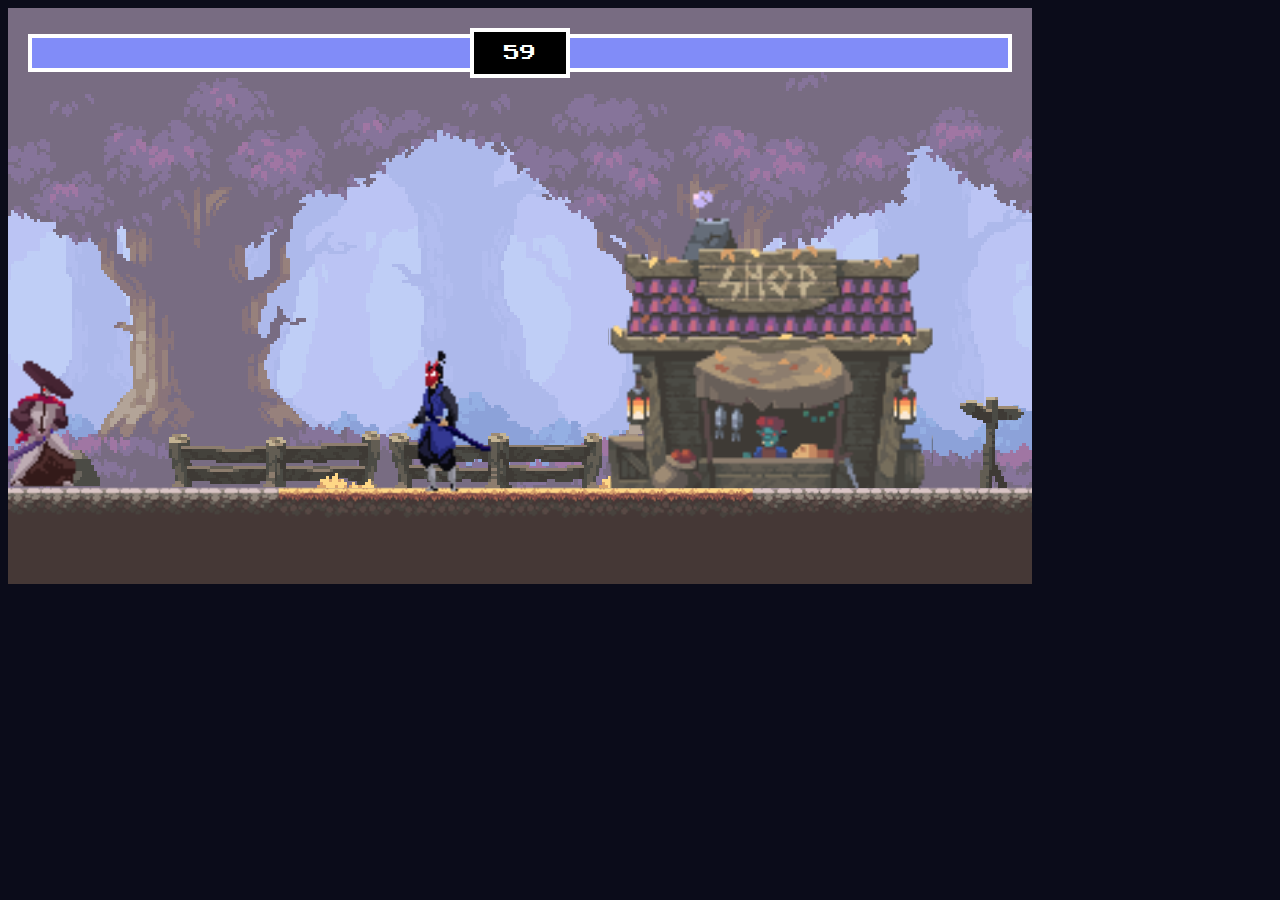
<file: Fighting Game/HTML Fighting Game/index.html>
<head>
  <link rel="preconnect" href="https://fonts.googleapis.com" />
  <link rel="preconnect" href="https://fonts.gstatic.com" crossorigin />
  <link
    href="https://fonts.googleapis.com/css2?family=Press+Start+2P&display=swap"
    rel="stylesheet"
  />
  <style>
    * {
      box-sizing: border-box;
      font-family: "Press Start 2P", cursive;
    }
  </style>
</head>
<body style="background-color: #0b0c1a;">
  <!-- Canvas div -->
  <div style="position: relative; display: inline-block">
    <!-- UI div -->
    <div
      style="
        position: absolute;
        display: flex;
        width: 100%;
        align-items: center;
        padding: 20px;
      "
    >
      <!-- Player Health -->
      <div
        style="
          position: relative;
          width: 100%;
          display: flex;
          justify-content: flex-end;
          border-top: 4px solid white;
          border-left: 4px solid white;
          border-bottom: 4px solid white;
        "
      >
        <div style="background-color: red; height: 30px; width: 100%"></div>
        <div
          id="playerHealth"
          style="
            position: absolute;
            background: #818cf8;
            top: 0;
            right: 0;
            bottom: 0;
            width: 100%;
          "
        ></div>
      </div>

      <!-- Timer -->
      <div
        id="timer"
        style="
          background-color: black;
          width: 100px;
          height: 50px;
          flex-shrink: 0;
          display: flex;
          align-items: center;
          justify-content: center;
          color: white;
          border: 4px solid white;
        "
      >
        10
      </div>
      <!-- Enemy Health -->
      <div
        style="
          position: relative;
          width: 100%;
          border-top: 4px solid white;
          border-bottom: 4px solid white;
          border-right: 4px solid white;
        "
      >
        <div style="background-color: red; height: 30px"></div>
        <div
          id="enemyHealth"
          style="
            position: absolute;
            background: #818cf8;
            top: 0;
            right: 0;
            bottom: 0;
            left: 0;
          "
        ></div>
      </div>
      <div></div>
    </div>
    <div
      id="displayText"
      style="
        position: absolute;
        color: white;
        align-items: center;
        justify-content: center;
        top: 0;
        right: 0;
        bottom: 0;
        left: 0;
        display: none;
      "
    >
      Tie
    </div>
    <canvas></canvas>
  </div>

  <script
    src="https://cdnjs.cloudflare.com/ajax/libs/gsap/3.9.1/gsap.min.js"
    integrity="sha512-H6cPm97FAsgIKmlBA4s774vqoN24V5gSQL4yBTDOY2su2DeXZVhQPxFK4P6GPdnZqM9fg1G3cMv5wD7e6cFLZQ=="
    crossorigin="anonymous"
    referrerpolicy="no-referrer"
  ></script>
  <script src="js/utils.js"></script>
  <script src="js/classes.js"></script>
  <script src="index.js"></script>
</body>
</file>
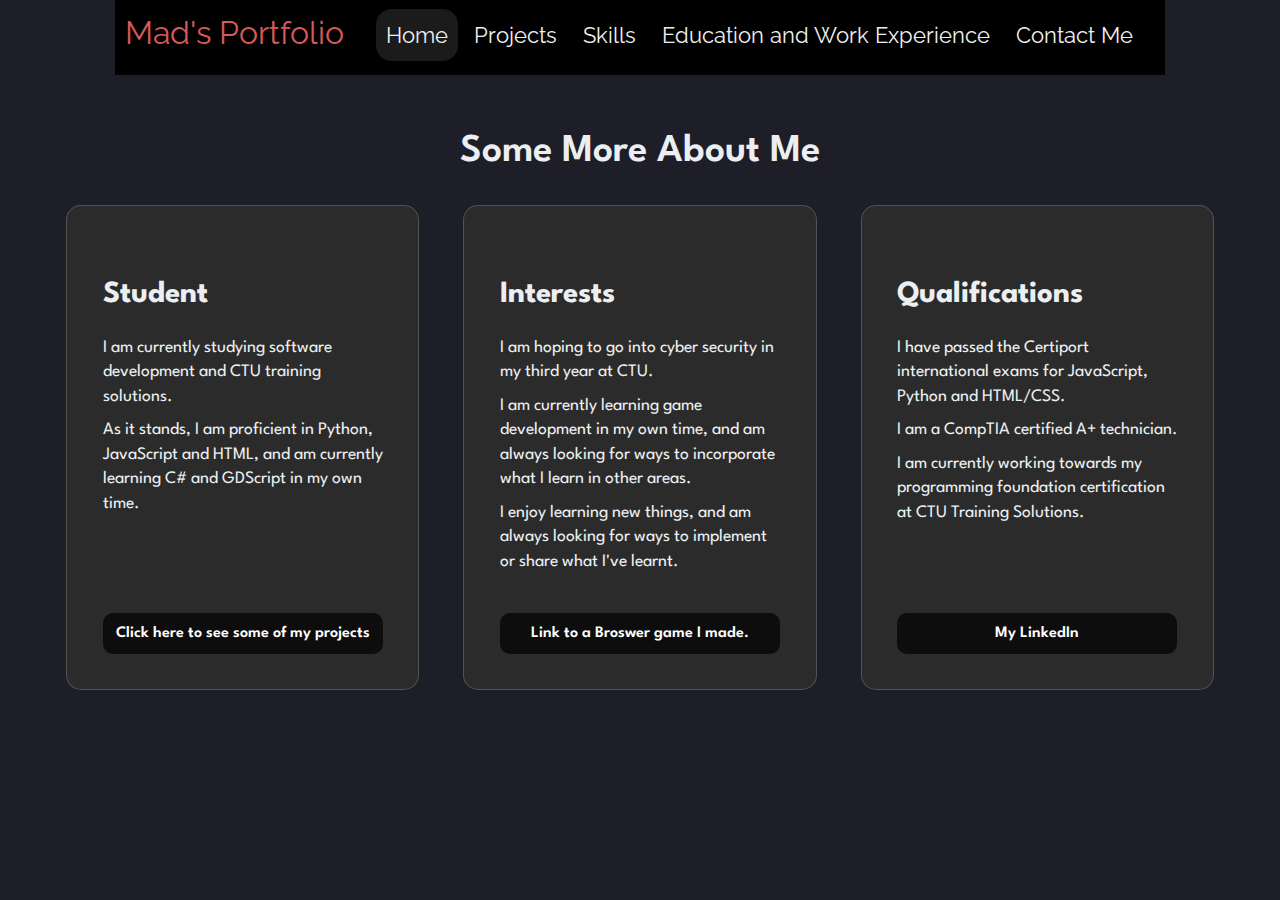
<file: Mad's Portfolio/root/home.html>
<!DOCTYPE html>
<html lang="en">

<head>
    <meta charset="UTF-8">
    <meta name="viewport" content="width=device-width, initial-scale=1.0">
    <title>Template</title>
        <link rel="stylesheet" href="..\Template\Template.css">
        <link rel="stylesheet" href="..\backend\CSS\home.css">
        <script defer src="..\backend\JavaScript\home.js"></script>
</head>

<body>
    <article id="navbar">
        <nav>
            <input type="checkbox" id="nav-check">
            <div class="nav-header">
                <div class="nav-title">
                    Mad's Portfolio
                </div>
            </div>
            <div class="nav-btn">
                <label for="nav-check">
                    <span></span>
                    <span></span>
                    <span></span>
                </label>
            </div>

            <div class="nav-links">
                <a href="..\root\home.html" class="active">Home</a>
                <a href="..\root\projects.html">Projects</a>
                <a href="..\root\skills.html">Skills</a>
                <a href="..\root\educationandwork.html">Education and Work Experience</a>
                <a href="..\root\contactme.html">Contact Me</a>
            </div>
        </nav>
    </article>
    <main class="main flow">
        <h1 class="main__heading">Some More About Me</h1>
        <div class="main__cards cards">
            <div class="cards__inner">
                <div class="cards__card card">
                    <h2 class="card__heading"><br></h2>
                    <p class="card__price">Student</p>
                    <ul role="list" class="card__bullets flow">
                        <li>I am currently studying software development and CTU training solutions.</li>
                        <li>As it stands, I am proficient in Python, JavaScript and HTML, and am currently learning C# and GDScript in my own time.</li>
                    </ul>
                    <a href="..\root\projects.html" class="card__cta cta">Click here to see some of my projects</a>
                </div>

                <div class="cards__card card">
                    <h2 class="card__heading"><br></h2>
                    <p class="card__price">Interests</p>
                    <ul role="list" class="card__bullets flow">
                        <li>I am hoping to go into cyber security in my third year at CTU.</li>
                        <li>I am currently learning game development in my own time, and am always looking for ways to incorporate what I learn in other areas.</li>
                        <li>I enjoy learning new things, and am always looking for ways to implement or share what I've learnt.</li>
                    </ul>
                    <a href="https://github.com/MadManJosh/MadsProjectsPublic/tree/main/Fighting%20Game/HTML%20Fighting%20Game" class="card__cta cta">Link to a Broswer game I made.</a>
                </div>

                <div class="cards__card card">
                    <h2 class="card__heading"><br></h2>
                    <p class="card__price">Qualifications</p>
                    <ul role="list" class="card__bullets flow">
                        <li>I have passed the Certiport international exams for JavaScript, Python and HTML/CSS. </li>
                        <li>I am a CompTIA certified A+ technician. </li>
                        <li>I am currently working towards my programming foundation certification at CTU Training Solutions.</li>
                    </ul>
                    <a href="https://www.linkedin.com/in/joshua-koch-997542268/" class="card__cta cta">My LinkedIn</a>
                </div>
            </div>

            <div class="overlay cards__inner"></div>
        </div>
    </main>
</body>

</html>
</file>
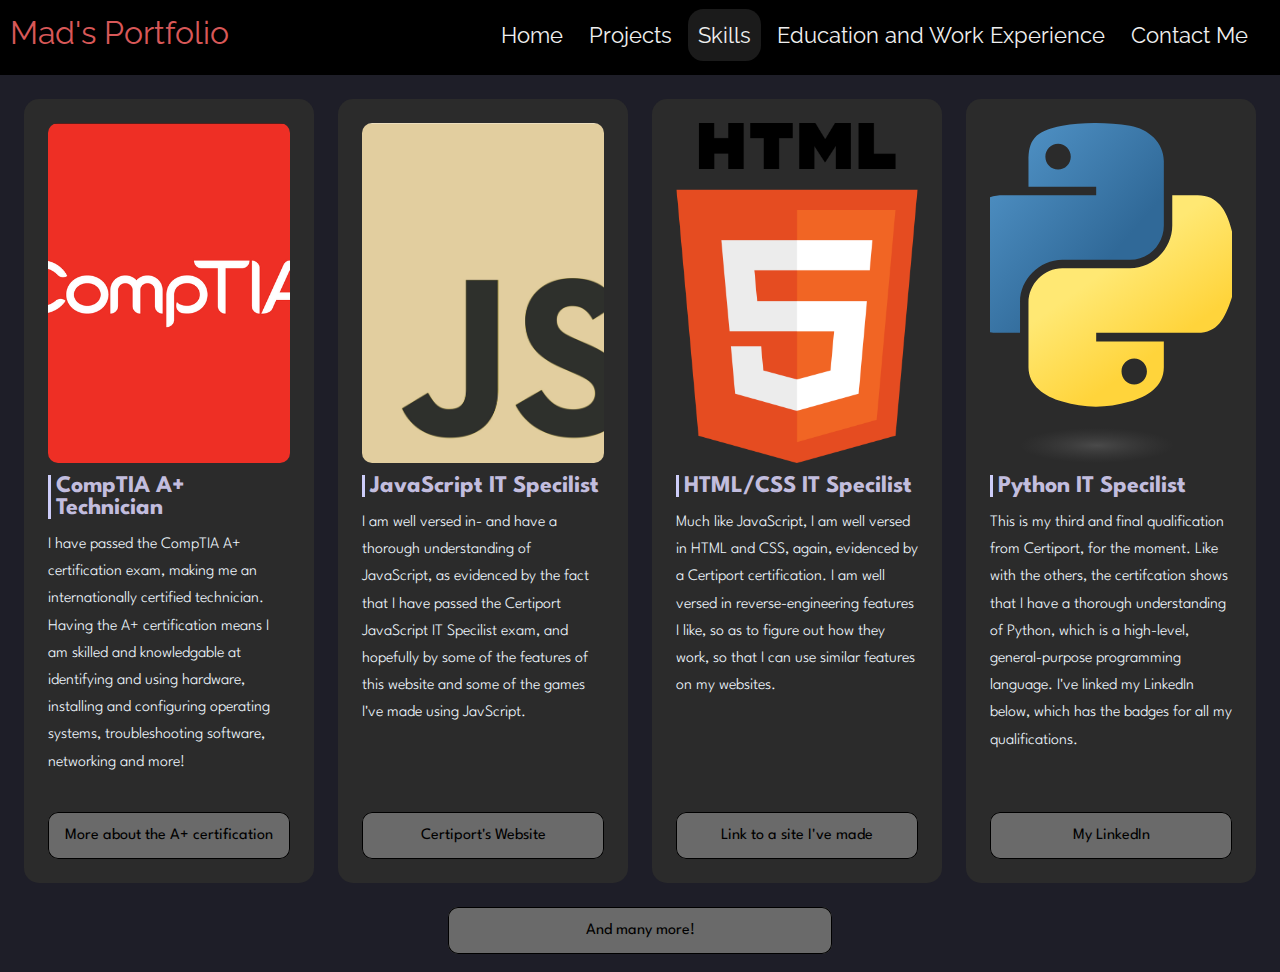
<file: Mad's Portfolio/root/skills.html>
<!DOCTYPE html>
<html lang="en">

<head>
  <meta charset="UTF-8">
  <meta name="viewport" content="width=device-width, initial-scale=1.0">
  <title>Template</title>
  <link rel="stylesheet" href="..\Template\Template.css">
  <link rel="stylesheet" href="..\backend\CSS\skills.css">
</head>

<body>
  <article id="navbar">
    <nav>
      <input type="checkbox" id="nav-check">
      <div class="nav-header">
        <div class="nav-title">
          Mad's Portfolio
        </div>
      </div>
      <div class="nav-btn">
        <label for="nav-check">
          <span></span>
          <span></span>
          <span></span>
        </label>
      </div>

      <div class="nav-links">
        <a href="..\root\home.html">Home</a>
        <a href="..\root\projects.html">Projects</a>
        <a href="..\root\skills.html" class="active">Skills</a>
        <a href="..\root\educationandwork.html">Education and Work Experience</a>
        <a href="..\root\contactme.html">Contact Me</a>
      </div>
    </nav>
  </article>
  <div class="wrap">
    <div class="box">
      <div class="box-top">
        <img class="box-image" src="..\Media\CompTIALogo.png" alt="Comptia Logo">
        <div class="title-flex">
          <h3 class="box-title">CompTIA A+ Technician</h3>
        </div>
        <p class="description">
          I have passed the CompTIA A+ certification exam, making me an internationally certified technician. 
          Having the A+ certification means I am skilled and knowledgable at identifying and using hardware, installing and configuring operating systems, 
          troubleshooting software, networking and more!
        </p>
      </div>
      <a href="https://www.comptia.org/certifications/a" class="button">More about the A+ certification</a>
    </div>
    <div class="box">
      <div class="box-top">
        <img class="box-image" src="..\Media\JavaScriptLogo.png" alt="JavaScript Logo">
        <div class="title-flex">
          <h3 class="box-title">JavaScript IT Specilist</h3>
          <p>
        </div>
        <p class="description">
          I am well versed in- and have a thorough understanding of JavaScript, as evidenced by the fact that I have passed the 
          Certiport JavaScript IT Specilist exam, and hopefully by some of the features of this website and some of the games I've made using JavScript.
        </p>
      </div>
      <a href="https://certiport.pearsonvue.com/" class="button">Certiport's Website</a>
    </div>
    <div class="box">
      <div class="box-top">
        <img class="box-image" src="..\Media\HTML5_logo_and_wordmark.svg.png" alt="HTML Logo that for some reason is both a svg and a png">
        <div class="title-flex">
          <h3 class="box-title">HTML/CSS IT Specilist</h3>
        </div>
        <p class="description">
          Much like JavaScript, I am well versed in HTML and CSS, again, evidenced by a Certiport certification. 
          I am well versed in reverse-engineering features I like, so as to figure out how they work, so that I can use similar features on my websites. 
        </p>
      </div>
      <a href="..\root\home.html" class="button">Link to a site I've made</a>
    </div>
    <div class="box">
      <div class="box-top">
        <img class="box-image" src="..\Media\Python-logo-notext.svg" alt="Python Logo">
        <div class="title-flex">
          <h3 class="box-title">Python IT Specilist</h3>
        </div>
        <p class="description">
          This is my third and final qualification from Certiport, for the moment. Like with the others, the certifcation shows that I have a  
          thorough understanding of Python, which is a high-level, general-purpose programming language. 
          I've linked my LinkedIn below, which has the badges for all my qualifications.
      </div>
      <a href="https://www.linkedin.com/in/joshua-koch-997542268/" class="button">My LinkedIn</a>
    </div>
  </div>

  <div class="buttonBottom">
    And many more! 
  </div>
  <br>

</body>

</html>
</file>
